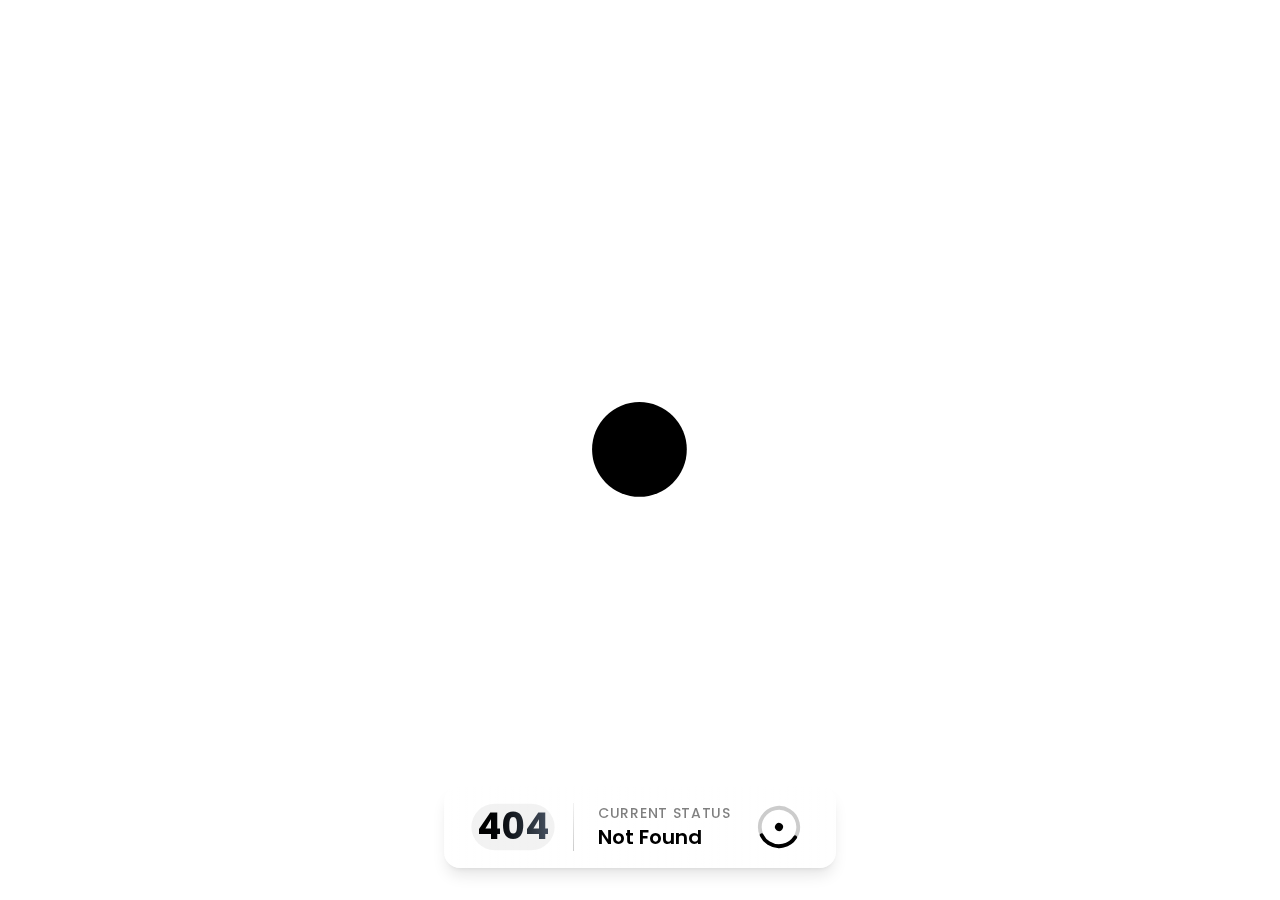
<file: index.html>
<!DOCTYPE html><html lang="en"><head><meta charSet="utf-8"/><meta name="viewport" content="width=device-width, initial-scale=1"/><link rel="stylesheet" href="/_next/static/css/5d03f8027cac211f.css" data-precedence="next"/><link rel="preload" as="script" fetchPriority="low" href="/_next/static/chunks/webpack-d62150972ed9d2b7.js"/><script src="/_next/static/chunks/4bd1b696-92f787ce67d7893e.js" async=""></script><script src="/_next/static/chunks/684-e3821c696b51de17.js" async=""></script><script src="/_next/static/chunks/main-app-8bcd45e069e2c13f.js" async=""></script><script src="/_next/static/chunks/932-936a21668338399e.js" async=""></script><script src="/_next/static/chunks/app/page-0f562545dd40295a.js" async=""></script><title>Portfolio</title><meta name="description" content="My portfolio website"/><link rel="icon" href="/favicon.ico" type="image/x-icon" sizes="16x16"/><script src="/_next/static/chunks/polyfills-42372ed130431b0a.js" noModule=""></script></head><body class="__className_2dbf9b"><div class="flex flex-col items-center justify-center h-screen bg-white overflow-hidden relative"><div class="bg-black rounded-full relative" style="width:20px;height:20px"></div><div class="absolute bottom-8 flex items-center space-x-6 bg-gradient-to-r from-white/30 to-white/10 backdrop-blur-md px-8 py-4 rounded-2xl shadow-lg border border-white/20" style="opacity:0;transform:translateY(20px)"><div class="relative" style="opacity:0;transform:scale(0.8)"><div class="text-4xl font-bold bg-clip-text text-transparent bg-gradient-to-r from-black to-gray-600">404</div><div class="absolute inset-0 rounded-full bg-black/5"></div></div><div class="h-12 w-px bg-gradient-to-b from-black/5 to-black/20"></div><div class="flex flex-col" style="opacity:0;transform:translateX(-10px)"><div class="text-sm uppercase tracking-wider text-black/50 font-medium">Current Status</div><div class="text-xl font-semibold text-black" style="opacity:0;transform:translateY(5px)">Not Found</div></div><div class="relative"><div class="w-12 h-12 flex items-center justify-center"><svg class="w-full h-full" viewBox="0 0 50 50"><circle cx="25" cy="25" r="20" fill="none" stroke="rgba(0,0,0,0.2)" stroke-width="4"></circle><circle cx="25" cy="25" r="20" fill="none" stroke="black" stroke-width="4" stroke-linecap="round" pathLength="1" stroke-dashoffset="0px" stroke-dasharray="0px 1px" style="transform-origin:center"></circle></svg><div class="absolute inset-0 flex items-center justify-center" style="opacity:0;transform:scale(0.8)"><div class="w-2 h-2 bg-black rounded-full"></div></div></div></div></div></div><script src="/_next/static/chunks/webpack-d62150972ed9d2b7.js" async=""></script><script>(self.__next_f=self.__next_f||[]).push([0])</script><script>self.__next_f.push([1,"1:\"$Sreact.fragment\"\n2:I[7555,[],\"\"]\n3:I[1295,[],\"\"]\n4:I[894,[],\"ClientPageRoot\"]\n5:I[127,[\"932\",\"static/chunks/932-936a21668338399e.js\",\"974\",\"static/chunks/app/page-0f562545dd40295a.js\"],\"default\"]\n8:I[9665,[],\"OutletBoundary\"]\nb:I[9665,[],\"ViewportBoundary\"]\nd:I[9665,[],\"MetadataBoundary\"]\nf:I[6614,[],\"\"]\n:HL[\"/_next/static/css/5d03f8027cac211f.css\",\"style\"]\n"])</script><script>self.__next_f.push([1,"0:{\"P\":null,\"b\":\"TIhfbdicYlZZIlc2sdAP1\",\"p\":\"\",\"c\":[\"\",\"\"],\"i\":false,\"f\":[[[\"\",{\"children\":[\"__PAGE__\",{}]},\"$undefined\",\"$undefined\",true],[\"\",[\"$\",\"$1\",\"c\",{\"children\":[[[\"$\",\"link\",\"0\",{\"rel\":\"stylesheet\",\"href\":\"/_next/static/css/5d03f8027cac211f.css\",\"precedence\":\"next\",\"crossOrigin\":\"$undefined\",\"nonce\":\"$undefined\"}]],[\"$\",\"html\",null,{\"lang\":\"en\",\"children\":[\"$\",\"body\",null,{\"className\":\"__className_2dbf9b\",\"children\":[\"$\",\"$L2\",null,{\"parallelRouterKey\":\"children\",\"error\":\"$undefined\",\"errorStyles\":\"$undefined\",\"errorScripts\":\"$undefined\",\"template\":[\"$\",\"$L3\",null,{}],\"templateStyles\":\"$undefined\",\"templateScripts\":\"$undefined\",\"notFound\":[[[\"$\",\"title\",null,{\"children\":\"404: This page could not be found.\"}],[\"$\",\"div\",null,{\"style\":{\"fontFamily\":\"system-ui,\\\"Segoe UI\\\",Roboto,Helvetica,Arial,sans-serif,\\\"Apple Color Emoji\\\",\\\"Segoe UI Emoji\\\"\",\"height\":\"100vh\",\"textAlign\":\"center\",\"display\":\"flex\",\"flexDirection\":\"column\",\"alignItems\":\"center\",\"justifyContent\":\"center\"},\"children\":[\"$\",\"div\",null,{\"children\":[[\"$\",\"style\",null,{\"dangerouslySetInnerHTML\":{\"__html\":\"body{color:#000;background:#fff;margin:0}.next-error-h1{border-right:1px solid rgba(0,0,0,.3)}@media (prefers-color-scheme:dark){body{color:#fff;background:#000}.next-error-h1{border-right:1px solid rgba(255,255,255,.3)}}\"}}],[\"$\",\"h1\",null,{\"className\":\"next-error-h1\",\"style\":{\"display\":\"inline-block\",\"margin\":\"0 20px 0 0\",\"padding\":\"0 23px 0 0\",\"fontSize\":24,\"fontWeight\":500,\"verticalAlign\":\"top\",\"lineHeight\":\"49px\"},\"children\":404}],[\"$\",\"div\",null,{\"style\":{\"display\":\"inline-block\"},\"children\":[\"$\",\"h2\",null,{\"style\":{\"fontSize\":14,\"fontWeight\":400,\"lineHeight\":\"49px\",\"margin\":0},\"children\":\"This page could not be found.\"}]}]]}]}]],[]],\"forbidden\":\"$undefined\",\"unauthorized\":\"$undefined\"}]}]}]]}],{\"children\":[\"__PAGE__\",[\"$\",\"$1\",\"c\",{\"children\":[[\"$\",\"$L4\",null,{\"Component\":\"$5\",\"searchParams\":{},\"params\":{},\"promises\":[\"$@6\",\"$@7\"]}],\"$undefined\",null,[\"$\",\"$L8\",null,{\"children\":[\"$L9\",\"$La\",null]}]]}],{},null,false]},null,false],[\"$\",\"$1\",\"h\",{\"children\":[null,[\"$\",\"$1\",\"FefsWDP7RCqN7BJbTgEcd\",{\"children\":[[\"$\",\"$Lb\",null,{\"children\":\"$Lc\"}],null]}],[\"$\",\"$Ld\",null,{\"children\":\"$Le\"}]]}],false]],\"m\":\"$undefined\",\"G\":[\"$f\",\"$undefined\"],\"s\":false,\"S\":true}\n"])</script><script>self.__next_f.push([1,"6:{}\n7:{}\n"])</script><script>self.__next_f.push([1,"c:[[\"$\",\"meta\",\"0\",{\"charSet\":\"utf-8\"}],[\"$\",\"meta\",\"1\",{\"name\":\"viewport\",\"content\":\"width=device-width, initial-scale=1\"}]]\n9:null\n"])</script><script>self.__next_f.push([1,"a:null\ne:[[\"$\",\"title\",\"0\",{\"children\":\"Portfolio\"}],[\"$\",\"meta\",\"1\",{\"name\":\"description\",\"content\":\"My portfolio website\"}],[\"$\",\"link\",\"2\",{\"rel\":\"icon\",\"href\":\"/favicon.ico\",\"type\":\"image/x-icon\",\"sizes\":\"16x16\"}]]\n"])</script></body></html>
</file>
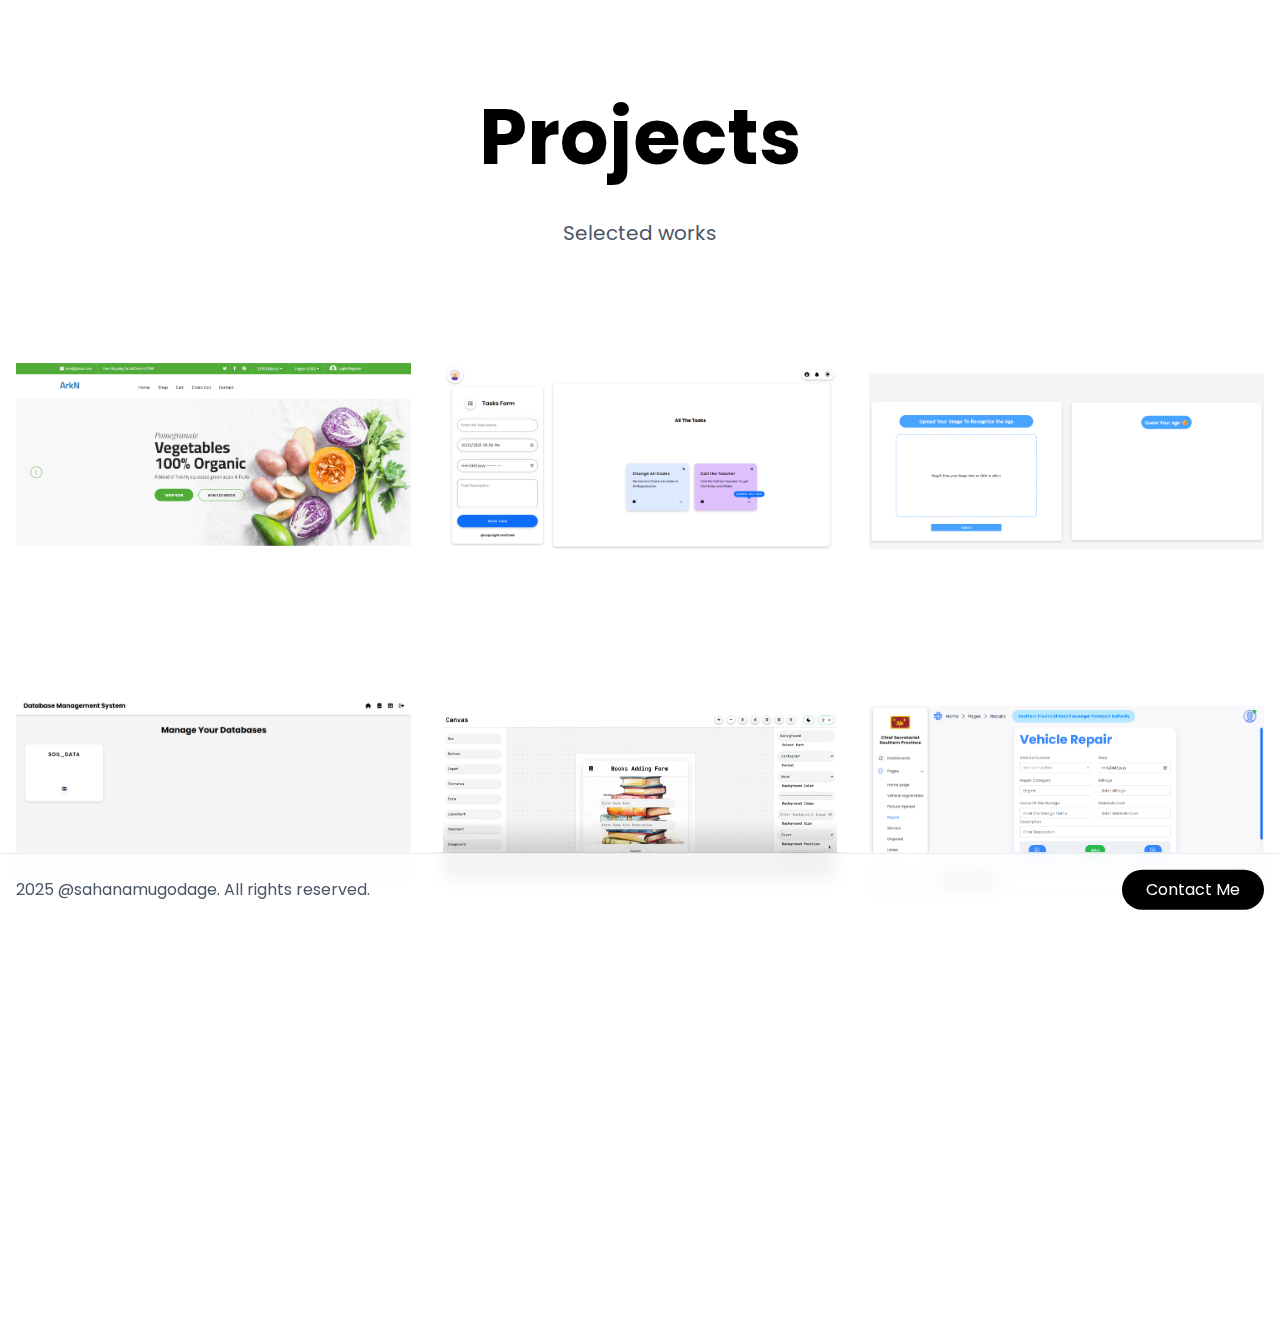
<file: projects.html>
<!DOCTYPE html><html lang="en"><head><meta charSet="utf-8"/><meta name="viewport" content="width=device-width, initial-scale=1"/><link rel="stylesheet" href="/_next/static/css/5d03f8027cac211f.css" data-precedence="next"/><link rel="preload" as="script" fetchPriority="low" href="/_next/static/chunks/webpack-d62150972ed9d2b7.js"/><script src="/_next/static/chunks/4bd1b696-92f787ce67d7893e.js" async=""></script><script src="/_next/static/chunks/684-e3821c696b51de17.js" async=""></script><script src="/_next/static/chunks/main-app-8bcd45e069e2c13f.js" async=""></script><script src="/_next/static/chunks/932-936a21668338399e.js" async=""></script><script src="/_next/static/chunks/766-dffdce1631f1efec.js" async=""></script><script src="/_next/static/chunks/app/projects/page-22d989492a30acae.js" async=""></script><title>Portfolio</title><meta name="description" content="My portfolio website"/><link rel="icon" href="/favicon.ico" type="image/x-icon" sizes="16x16"/><script src="/_next/static/chunks/polyfills-42372ed130431b0a.js" noModule=""></script></head><body class="__className_2dbf9b"><main class="min-h-screen bg-white py-20"><div class="max-w-7xl mx-auto px-4" style="opacity:0"><div class="text-center mb-16"><h1 class="text-[6vw] font-bold text-black mb-6">Projects</h1><p class="text-xl text-gray-600">Selected works</p></div><div class="grid grid-cols-1 md:grid-cols-2 lg:grid-cols-3 gap-4 md:gap-8" style="opacity:0;transform:translateY(20px)"><div class="relative aspect-[4/3] cursor-pointer rounded-xl overflow-hidden  transition-opacity duration-500" style="opacity:0;transform:translateY(50px)"><div class="absolute inset-0 bg-gradient-to-br from-blue-500/20 to-purple-500/20 z-10 opacity-0 transition-opacity duration-300 group-hover:opacity-100"></div><div class="relative h-full w-full overflow-hidden"><img alt="E-commerce Platform For FoodCity" loading="lazy" decoding="async" data-nimg="fill" class="object-contain max-w-full max-h-full" style="position:absolute;height:100%;width:100%;left:0;top:0;right:0;bottom:0;color:transparent" src="/_next/static/media/foodcity.a8042730.png"/><div class="absolute inset-0 flex flex-col justify-end p-8 bg-gradient-to-t from-black/60 to-transparent"><h2 class="text-2xl font-bold text-white mb-2" style="opacity:0;transform:translateY(10px)">E-commerce Platform For FoodCity</h2><p class="text-white/80" style="opacity:0;transform:translateY(10px)">Full Stack Development</p></div></div></div><div class="relative aspect-[4/3] cursor-pointer rounded-xl overflow-hidden  transition-opacity duration-500" style="opacity:0;transform:translateY(50px)"><div class="absolute inset-0 bg-gradient-to-br from-green-500/20 to-teal-500/20 z-10 opacity-0 transition-opacity duration-300 group-hover:opacity-100"></div><div class="relative h-full w-full overflow-hidden"><img alt="Task Management" loading="lazy" decoding="async" data-nimg="fill" class="object-contain max-w-full max-h-full" style="position:absolute;height:100%;width:100%;left:0;top:0;right:0;bottom:0;color:transparent" src="/_next/static/media/TaskApp.2eff8d55.png"/><div class="absolute inset-0 flex flex-col justify-end p-8 bg-gradient-to-t from-black/60 to-transparent"><h2 class="text-2xl font-bold text-white mb-2" style="opacity:0;transform:translateY(10px)">Task Management</h2><p class="text-white/80" style="opacity:0;transform:translateY(10px)">Web Application</p></div></div></div><div class="relative aspect-[4/3] cursor-pointer rounded-xl overflow-hidden  transition-opacity duration-500" style="opacity:0;transform:translateY(50px)"><div class="absolute inset-0 bg-gradient-to-br from-purple-500/20 to-pink-500/20 z-10 opacity-0 transition-opacity duration-300 group-hover:opacity-100"></div><div class="relative h-full w-full overflow-hidden"><img alt="AI Image Generator" loading="lazy" decoding="async" data-nimg="fill" class="object-contain max-w-full max-h-full" style="position:absolute;height:100%;width:100%;left:0;top:0;right:0;bottom:0;color:transparent" src="/_next/static/media/Age.cbb903be.png"/><div class="absolute inset-0 flex flex-col justify-end p-8 bg-gradient-to-t from-black/60 to-transparent"><h2 class="text-2xl font-bold text-white mb-2" style="opacity:0;transform:translateY(10px)">AI Image Generator</h2><p class="text-white/80" style="opacity:0;transform:translateY(10px)">Machine Learning</p></div></div></div><div class="relative aspect-[4/3] cursor-pointer rounded-xl overflow-hidden  transition-opacity duration-500" style="opacity:0;transform:translateY(50px)"><div class="absolute inset-0 bg-gradient-to-br from-orange-500/20 to-red-500/20 z-10 opacity-0 transition-opacity duration-300 group-hover:opacity-100"></div><div class="relative h-full w-full overflow-hidden"><img alt="Collection Creator" loading="lazy" decoding="async" data-nimg="fill" class="object-contain max-w-full max-h-full" style="position:absolute;height:100%;width:100%;left:0;top:0;right:0;bottom:0;color:transparent" src="/_next/static/media/collection.8bba73a3.png"/><div class="absolute inset-0 flex flex-col justify-end p-8 bg-gradient-to-t from-black/60 to-transparent"><h2 class="text-2xl font-bold text-white mb-2" style="opacity:0;transform:translateY(10px)">Collection Creator</h2><p class="text-white/80" style="opacity:0;transform:translateY(10px)">Full Stack Development</p></div></div></div><div class="relative aspect-[4/3] cursor-pointer rounded-xl overflow-hidden  transition-opacity duration-500" style="opacity:0;transform:translateY(50px)"><div class="absolute inset-0 bg-gradient-to-br from-yellow-500/20 to-amber-500/20 z-10 opacity-0 transition-opacity duration-300 group-hover:opacity-100"></div><div class="relative h-full w-full overflow-hidden"><img alt="Web Component Builder" loading="lazy" decoding="async" data-nimg="fill" class="object-contain max-w-full max-h-full" style="position:absolute;height:100%;width:100%;left:0;top:0;right:0;bottom:0;color:transparent" src="/_next/static/media/canvas.bcbdb727.png"/><div class="absolute inset-0 flex flex-col justify-end p-8 bg-gradient-to-t from-black/60 to-transparent"><h2 class="text-2xl font-bold text-white mb-2" style="opacity:0;transform:translateY(10px)">Web Component Builder</h2><p class="text-white/80" style="opacity:0;transform:translateY(10px)">Full Stack Development</p></div></div></div><div class="relative aspect-[4/3] cursor-pointer rounded-xl overflow-hidden  transition-opacity duration-500" style="opacity:0;transform:translateY(50px)"><div class="absolute inset-0 bg-gradient-to-br from-sky-500/20 to-blue-500/20 z-10 opacity-0 transition-opacity duration-300 group-hover:opacity-100"></div><div class="relative h-full w-full overflow-hidden"><img alt="vehicle management system" loading="lazy" decoding="async" data-nimg="fill" class="object-contain max-w-full max-h-full" style="position:absolute;height:100%;width:100%;left:0;top:0;right:0;bottom:0;color:transparent" src="/_next/static/media/spc.0413d31d.png"/><div class="absolute inset-0 flex flex-col justify-end p-8 bg-gradient-to-t from-black/60 to-transparent"><h2 class="text-2xl font-bold text-white mb-2" style="opacity:0;transform:translateY(10px)">vehicle management system</h2><p class="text-white/80" style="opacity:0;transform:translateY(10px)">Backend Development</p></div></div></div><div class="relative aspect-[4/3] cursor-pointer rounded-xl overflow-hidden  transition-opacity duration-500" style="opacity:0;transform:translateY(50px)"><div class="absolute inset-0 bg-gradient-to-br from-red-500/20 to-pink-500/20 z-10 opacity-0 transition-opacity duration-300 group-hover:opacity-100"></div><div class="relative h-full w-full overflow-hidden"><img alt="E-commerce Platform For Mobile Phone Shop" loading="lazy" decoding="async" data-nimg="fill" class="object-contain max-w-full max-h-full" style="position:absolute;height:100%;width:100%;left:0;top:0;right:0;bottom:0;color:transparent" src="/_next/static/media/technova.67e11367.png"/><div class="absolute inset-0 flex flex-col justify-end p-8 bg-gradient-to-t from-black/60 to-transparent"><h2 class="text-2xl font-bold text-white mb-2" style="opacity:0;transform:translateY(10px)">E-commerce Platform For Mobile Phone Shop</h2><p class="text-white/80" style="opacity:0;transform:translateY(10px)">Full Stack Development</p></div></div></div></div></div><footer class="fixed bottom-0 left-0 right-0 bg-white/80 backdrop-blur-sm border-t border-gray-200 py-4 z-40" style="transform:translateY(100px)"><div class="max-w-7xl mx-auto px-4 flex justify-between items-center"><p class="text-gray-600"> <!-- -->2025 @sahanamugodage. All rights reserved.</p><button class="px-6 py-2 bg-black text-white rounded-full hover:bg-gray-800 transition-colors">Contact Me</button></div></footer></main><script src="/_next/static/chunks/webpack-d62150972ed9d2b7.js" async=""></script><script>(self.__next_f=self.__next_f||[]).push([0])</script><script>self.__next_f.push([1,"1:\"$Sreact.fragment\"\n2:I[7555,[],\"\"]\n3:I[1295,[],\"\"]\n4:I[894,[],\"ClientPageRoot\"]\n5:I[9676,[\"932\",\"static/chunks/932-936a21668338399e.js\",\"766\",\"static/chunks/766-dffdce1631f1efec.js\",\"893\",\"static/chunks/app/projects/page-22d989492a30acae.js\"],\"default\"]\n8:I[9665,[],\"OutletBoundary\"]\nb:I[9665,[],\"ViewportBoundary\"]\nd:I[9665,[],\"MetadataBoundary\"]\nf:I[6614,[],\"\"]\n:HL[\"/_next/static/css/5d03f8027cac211f.css\",\"style\"]\n"])</script><script>self.__next_f.push([1,"0:{\"P\":null,\"b\":\"TIhfbdicYlZZIlc2sdAP1\",\"p\":\"\",\"c\":[\"\",\"projects\"],\"i\":false,\"f\":[[[\"\",{\"children\":[\"projects\",{\"children\":[\"__PAGE__\",{}]}]},\"$undefined\",\"$undefined\",true],[\"\",[\"$\",\"$1\",\"c\",{\"children\":[[[\"$\",\"link\",\"0\",{\"rel\":\"stylesheet\",\"href\":\"/_next/static/css/5d03f8027cac211f.css\",\"precedence\":\"next\",\"crossOrigin\":\"$undefined\",\"nonce\":\"$undefined\"}]],[\"$\",\"html\",null,{\"lang\":\"en\",\"children\":[\"$\",\"body\",null,{\"className\":\"__className_2dbf9b\",\"children\":[\"$\",\"$L2\",null,{\"parallelRouterKey\":\"children\",\"error\":\"$undefined\",\"errorStyles\":\"$undefined\",\"errorScripts\":\"$undefined\",\"template\":[\"$\",\"$L3\",null,{}],\"templateStyles\":\"$undefined\",\"templateScripts\":\"$undefined\",\"notFound\":[[[\"$\",\"title\",null,{\"children\":\"404: This page could not be found.\"}],[\"$\",\"div\",null,{\"style\":{\"fontFamily\":\"system-ui,\\\"Segoe UI\\\",Roboto,Helvetica,Arial,sans-serif,\\\"Apple Color Emoji\\\",\\\"Segoe UI Emoji\\\"\",\"height\":\"100vh\",\"textAlign\":\"center\",\"display\":\"flex\",\"flexDirection\":\"column\",\"alignItems\":\"center\",\"justifyContent\":\"center\"},\"children\":[\"$\",\"div\",null,{\"children\":[[\"$\",\"style\",null,{\"dangerouslySetInnerHTML\":{\"__html\":\"body{color:#000;background:#fff;margin:0}.next-error-h1{border-right:1px solid rgba(0,0,0,.3)}@media (prefers-color-scheme:dark){body{color:#fff;background:#000}.next-error-h1{border-right:1px solid rgba(255,255,255,.3)}}\"}}],[\"$\",\"h1\",null,{\"className\":\"next-error-h1\",\"style\":{\"display\":\"inline-block\",\"margin\":\"0 20px 0 0\",\"padding\":\"0 23px 0 0\",\"fontSize\":24,\"fontWeight\":500,\"verticalAlign\":\"top\",\"lineHeight\":\"49px\"},\"children\":404}],[\"$\",\"div\",null,{\"style\":{\"display\":\"inline-block\"},\"children\":[\"$\",\"h2\",null,{\"style\":{\"fontSize\":14,\"fontWeight\":400,\"lineHeight\":\"49px\",\"margin\":0},\"children\":\"This page could not be found.\"}]}]]}]}]],[]],\"forbidden\":\"$undefined\",\"unauthorized\":\"$undefined\"}]}]}]]}],{\"children\":[\"projects\",[\"$\",\"$1\",\"c\",{\"children\":[null,[\"$\",\"$L2\",null,{\"parallelRouterKey\":\"children\",\"error\":\"$undefined\",\"errorStyles\":\"$undefined\",\"errorScripts\":\"$undefined\",\"template\":[\"$\",\"$L3\",null,{}],\"templateStyles\":\"$undefined\",\"templateScripts\":\"$undefined\",\"notFound\":\"$undefined\",\"forbidden\":\"$undefined\",\"unauthorized\":\"$undefined\"}]]}],{\"children\":[\"__PAGE__\",[\"$\",\"$1\",\"c\",{\"children\":[[\"$\",\"$L4\",null,{\"Component\":\"$5\",\"searchParams\":{},\"params\":{},\"promises\":[\"$@6\",\"$@7\"]}],\"$undefined\",null,[\"$\",\"$L8\",null,{\"children\":[\"$L9\",\"$La\",null]}]]}],{},null,false]},null,false]},null,false],[\"$\",\"$1\",\"h\",{\"children\":[null,[\"$\",\"$1\",\"CJpL_eT8OpbCIqh3wNpDI\",{\"children\":[[\"$\",\"$Lb\",null,{\"children\":\"$Lc\"}],null]}],[\"$\",\"$Ld\",null,{\"children\":\"$Le\"}]]}],false]],\"m\":\"$undefined\",\"G\":[\"$f\",\"$undefined\"],\"s\":false,\"S\":true}\n"])</script><script>self.__next_f.push([1,"6:{}\n7:{}\n"])</script><script>self.__next_f.push([1,"c:[[\"$\",\"meta\",\"0\",{\"charSet\":\"utf-8\"}],[\"$\",\"meta\",\"1\",{\"name\":\"viewport\",\"content\":\"width=device-width, initial-scale=1\"}]]\n9:null\n"])</script><script>self.__next_f.push([1,"a:null\ne:[[\"$\",\"title\",\"0\",{\"children\":\"Portfolio\"}],[\"$\",\"meta\",\"1\",{\"name\":\"description\",\"content\":\"My portfolio website\"}],[\"$\",\"link\",\"2\",{\"rel\":\"icon\",\"href\":\"/favicon.ico\",\"type\":\"image/x-icon\",\"sizes\":\"16x16\"}]]\n"])</script></body></html>
</file>
<file: _next/static/css/5d03f8027cac211f.css>
@font-face{font-family:Poppins;font-style:normal;font-weight:100;font-display:swap;src:url(/_next/static/media/f54d3b402c212b9e-s.woff2) format("woff2");unicode-range:u+0100-02ba,u+02bd-02c5,u+02c7-02cc,u+02ce-02d7,u+02dd-02ff,u+0304,u+0308,u+0329,u+1d00-1dbf,u+1e00-1e9f,u+1ef2-1eff,u+2020,u+20a0-20ab,u+20ad-20c0,u+2113,u+2c60-2c7f,u+a720-a7ff}@font-face{font-family:Poppins;font-style:normal;font-weight:100;font-display:swap;src:url(/_next/static/media/7108afb8b1381ad1-s.p.woff2) format("woff2");unicode-range:u+00??,u+0131,u+0152-0153,u+02bb-02bc,u+02c6,u+02da,u+02dc,u+0304,u+0308,u+0329,u+2000-206f,u+20ac,u+2122,u+2191,u+2193,u+2212,u+2215,u+feff,u+fffd}@font-face{font-family:Poppins;font-style:normal;font-weight:200;font-display:swap;src:url(/_next/static/media/7ede3623c9ddac57-s.woff2) format("woff2");unicode-range:u+0100-02ba,u+02bd-02c5,u+02c7-02cc,u+02ce-02d7,u+02dd-02ff,u+0304,u+0308,u+0329,u+1d00-1dbf,u+1e00-1e9f,u+1ef2-1eff,u+2020,u+20a0-20ab,u+20ad-20c0,u+2113,u+2c60-2c7f,u+a720-a7ff}@font-face{font-family:Poppins;font-style:normal;font-weight:200;font-display:swap;src:url(/_next/static/media/9e82d62334b205f4-s.p.woff2) format("woff2");unicode-range:u+00??,u+0131,u+0152-0153,u+02bb-02bc,u+02c6,u+02da,u+02dc,u+0304,u+0308,u+0329,u+2000-206f,u+20ac,u+2122,u+2191,u+2193,u+2212,u+2215,u+feff,u+fffd}@font-face{font-family:Poppins;font-style:normal;font-weight:300;font-display:swap;src:url(/_next/static/media/6c9a125e97d835e1-s.woff2) format("woff2");unicode-range:u+0100-02ba,u+02bd-02c5,u+02c7-02cc,u+02ce-02d7,u+02dd-02ff,u+0304,u+0308,u+0329,u+1d00-1dbf,u+1e00-1e9f,u+1ef2-1eff,u+2020,u+20a0-20ab,u+20ad-20c0,u+2113,u+2c60-2c7f,u+a720-a7ff}@font-face{font-family:Poppins;font-style:normal;font-weight:300;font-display:swap;src:url(/_next/static/media/4c285fdca692ea22-s.p.woff2) format("woff2");unicode-range:u+00??,u+0131,u+0152-0153,u+02bb-02bc,u+02c6,u+02da,u+02dc,u+0304,u+0308,u+0329,u+2000-206f,u+20ac,u+2122,u+2191,u+2193,u+2212,u+2215,u+feff,u+fffd}@font-face{font-family:Poppins;font-style:normal;font-weight:400;font-display:swap;src:url(/_next/static/media/fe0777f1195381cb-s.woff2) format("woff2");unicode-range:u+0100-02ba,u+02bd-02c5,u+02c7-02cc,u+02ce-02d7,u+02dd-02ff,u+0304,u+0308,u+0329,u+1d00-1dbf,u+1e00-1e9f,u+1ef2-1eff,u+2020,u+20a0-20ab,u+20ad-20c0,u+2113,u+2c60-2c7f,u+a720-a7ff}@font-face{font-family:Poppins;font-style:normal;font-weight:400;font-display:swap;src:url(/_next/static/media/eafabf029ad39a43-s.p.woff2) format("woff2");unicode-range:u+00??,u+0131,u+0152-0153,u+02bb-02bc,u+02c6,u+02da,u+02dc,u+0304,u+0308,u+0329,u+2000-206f,u+20ac,u+2122,u+2191,u+2193,u+2212,u+2215,u+feff,u+fffd}@font-face{font-family:Poppins;font-style:normal;font-weight:500;font-display:swap;src:url(/_next/static/media/f10b8e9d91f3edcb-s.woff2) format("woff2");unicode-range:u+0100-02ba,u+02bd-02c5,u+02c7-02cc,u+02ce-02d7,u+02dd-02ff,u+0304,u+0308,u+0329,u+1d00-1dbf,u+1e00-1e9f,u+1ef2-1eff,u+2020,u+20a0-20ab,u+20ad-20c0,u+2113,u+2c60-2c7f,u+a720-a7ff}@font-face{font-family:Poppins;font-style:normal;font-weight:500;font-display:swap;src:url(/_next/static/media/8888a3826f4a3af4-s.p.woff2) format("woff2");unicode-range:u+00??,u+0131,u+0152-0153,u+02bb-02bc,u+02c6,u+02da,u+02dc,u+0304,u+0308,u+0329,u+2000-206f,u+20ac,u+2122,u+2191,u+2193,u+2212,u+2215,u+feff,u+fffd}@font-face{font-family:Poppins;font-style:normal;font-weight:600;font-display:swap;src:url(/_next/static/media/c3bc380753a8436c-s.woff2) format("woff2");unicode-range:u+0100-02ba,u+02bd-02c5,u+02c7-02cc,u+02ce-02d7,u+02dd-02ff,u+0304,u+0308,u+0329,u+1d00-1dbf,u+1e00-1e9f,u+1ef2-1eff,u+2020,u+20a0-20ab,u+20ad-20c0,u+2113,u+2c60-2c7f,u+a720-a7ff}@font-face{font-family:Poppins;font-style:normal;font-weight:600;font-display:swap;src:url(/_next/static/media/0484562807a97172-s.p.woff2) format("woff2");unicode-range:u+00??,u+0131,u+0152-0153,u+02bb-02bc,u+02c6,u+02da,u+02dc,u+0304,u+0308,u+0329,u+2000-206f,u+20ac,u+2122,u+2191,u+2193,u+2212,u+2215,u+feff,u+fffd}@font-face{font-family:Poppins;font-style:normal;font-weight:700;font-display:swap;src:url(/_next/static/media/a1386beebedccca4-s.woff2) format("woff2");unicode-range:u+0100-02ba,u+02bd-02c5,u+02c7-02cc,u+02ce-02d7,u+02dd-02ff,u+0304,u+0308,u+0329,u+1d00-1dbf,u+1e00-1e9f,u+1ef2-1eff,u+2020,u+20a0-20ab,u+20ad-20c0,u+2113,u+2c60-2c7f,u+a720-a7ff}@font-face{font-family:Poppins;font-style:normal;font-weight:700;font-display:swap;src:url(/_next/static/media/b957ea75a84b6ea7-s.p.woff2) format("woff2");unicode-range:u+00??,u+0131,u+0152-0153,u+02bb-02bc,u+02c6,u+02da,u+02dc,u+0304,u+0308,u+0329,u+2000-206f,u+20ac,u+2122,u+2191,u+2193,u+2212,u+2215,u+feff,u+fffd}@font-face{font-family:Poppins;font-style:normal;font-weight:800;font-display:swap;src:url(/_next/static/media/5fb25f343c7550ca-s.woff2) format("woff2");unicode-range:u+0100-02ba,u+02bd-02c5,u+02c7-02cc,u+02ce-02d7,u+02dd-02ff,u+0304,u+0308,u+0329,u+1d00-1dbf,u+1e00-1e9f,u+1ef2-1eff,u+2020,u+20a0-20ab,u+20ad-20c0,u+2113,u+2c60-2c7f,u+a720-a7ff}@font-face{font-family:Poppins;font-style:normal;font-weight:800;font-display:swap;src:url(/_next/static/media/7db6c35d839a711c-s.p.woff2) format("woff2");unicode-range:u+00??,u+0131,u+0152-0153,u+02bb-02bc,u+02c6,u+02da,u+02dc,u+0304,u+0308,u+0329,u+2000-206f,u+20ac,u+2122,u+2191,u+2193,u+2212,u+2215,u+feff,u+fffd}@font-face{font-family:Poppins;font-style:normal;font-weight:900;font-display:swap;src:url(/_next/static/media/b8442747db2a9bad-s.woff2) format("woff2");unicode-range:u+0100-02ba,u+02bd-02c5,u+02c7-02cc,u+02ce-02d7,u+02dd-02ff,u+0304,u+0308,u+0329,u+1d00-1dbf,u+1e00-1e9f,u+1ef2-1eff,u+2020,u+20a0-20ab,u+20ad-20c0,u+2113,u+2c60-2c7f,u+a720-a7ff}@font-face{font-family:Poppins;font-style:normal;font-weight:900;font-display:swap;src:url(/_next/static/media/6245472ced48d3be-s.p.woff2) format("woff2");unicode-range:u+00??,u+0131,u+0152-0153,u+02bb-02bc,u+02c6,u+02da,u+02dc,u+0304,u+0308,u+0329,u+2000-206f,u+20ac,u+2122,u+2191,u+2193,u+2212,u+2215,u+feff,u+fffd}@font-face{font-family:Poppins Fallback;src:local("Arial");ascent-override:93.62%;descent-override:31.21%;line-gap-override:8.92%;size-adjust:112.16%}.__className_2dbf9b{font-family:Poppins,Poppins Fallback;font-style:normal}

/*! tailwindcss v4.0.14 | MIT License | https://tailwindcss.com */.pointer-events-none{pointer-events:none}.absolute{position:absolute}.fixed{position:fixed}.relative{position:relative}.inset-0{inset:calc(var(--spacing)*0)}.top-4{top:calc(var(--spacing)*4)}.top-20{top:calc(var(--spacing)*20)}.top-40{top:calc(var(--spacing)*40)}.-right-6{right:calc(var(--spacing)*-6)}.right-0{right:calc(var(--spacing)*0)}.right-4{right:calc(var(--spacing)*4)}.right-10{right:calc(var(--spacing)*10)}.-bottom-6{bottom:calc(var(--spacing)*-6)}.-bottom-8{bottom:calc(var(--spacing)*-8)}.bottom-0{bottom:calc(var(--spacing)*0)}.bottom-6{bottom:calc(var(--spacing)*6)}.bottom-8{bottom:calc(var(--spacing)*8)}.left-0{left:calc(var(--spacing)*0)}.left-1\/2{left:50%}.left-4{left:calc(var(--spacing)*4)}.left-10{left:calc(var(--spacing)*10)}.left-20{left:calc(var(--spacing)*20)}.z-0{z-index:0}.z-10{z-index:10}.z-20{z-index:20}.z-40{z-index:40}.z-50{z-index:50}.mx-auto{margin-inline:auto}.mt-8{margin-top:calc(var(--spacing)*8)}.mt-20{margin-top:calc(var(--spacing)*20)}.mb-1{margin-bottom:calc(var(--spacing)*1)}.mb-2{margin-bottom:calc(var(--spacing)*2)}.mb-3{margin-bottom:calc(var(--spacing)*3)}.mb-4{margin-bottom:calc(var(--spacing)*4)}.mb-6{margin-bottom:calc(var(--spacing)*6)}.mb-8{margin-bottom:calc(var(--spacing)*8)}.mb-12{margin-bottom:calc(var(--spacing)*12)}.mb-16{margin-bottom:calc(var(--spacing)*16)}.block{display:block}.flex{display:flex}.grid{display:grid}.inline-flex{display:inline-flex}.aspect-\[4\/3\]{aspect-ratio:4/3}.aspect-square{aspect-ratio:1}.h-1{height:calc(var(--spacing)*1)}.h-2{height:calc(var(--spacing)*2)}.h-4{height:calc(var(--spacing)*4)}.h-5{height:calc(var(--spacing)*5)}.h-6{height:calc(var(--spacing)*6)}.h-12{height:calc(var(--spacing)*12)}.h-24{height:calc(var(--spacing)*24)}.h-32{height:calc(var(--spacing)*32)}.h-64{height:calc(var(--spacing)*64)}.h-\[80vh\]{height:80vh}.h-full{height:100%}.h-screen{height:100vh}.max-h-full{max-height:100%}.min-h-screen{min-height:100vh}.w-2{width:calc(var(--spacing)*2)}.w-4{width:calc(var(--spacing)*4)}.w-5{width:calc(var(--spacing)*5)}.w-6{width:calc(var(--spacing)*6)}.w-12{width:calc(var(--spacing)*12)}.w-20{width:calc(var(--spacing)*20)}.w-24{width:calc(var(--spacing)*24)}.w-64{width:calc(var(--spacing)*64)}.w-full{width:100%}.w-px{width:1px}.max-w-2xl{max-width:var(--container-2xl)}.max-w-4xl{max-width:var(--container-4xl)}.max-w-6xl{max-width:var(--container-6xl)}.max-w-7xl{max-width:var(--container-7xl)}.max-w-\[400px\]{max-width:400px}.max-w-full{max-width:100%}.max-w-lg{max-width:var(--container-lg)}.max-w-none{max-width:none}.min-w-\[400px\]{min-width:400px}.flex-shrink-0{flex-shrink:0}.-translate-x-1\/2{--tw-translate-x:calc(calc(1/2*100%)*-1);translate:var(--tw-translate-x)var(--tw-translate-y)}.scale-105{--tw-scale-x:105%;--tw-scale-y:105%;--tw-scale-z:105%;scale:var(--tw-scale-x)var(--tw-scale-y)}.rotate-6{rotate:6deg}.transform{transform:var(--tw-rotate-x)var(--tw-rotate-y)var(--tw-rotate-z)var(--tw-skew-x)var(--tw-skew-y)}.transform-gpu{transform:translateZ(0)var(--tw-rotate-x)var(--tw-rotate-y)var(--tw-rotate-z)var(--tw-skew-x)var(--tw-skew-y)}.animate-pulse{animation:var(--animate-pulse)}.cursor-pointer{cursor:pointer}.resize-none{resize:none}.grid-cols-1{grid-template-columns:repeat(1,minmax(0,1fr))}.grid-cols-2{grid-template-columns:repeat(2,minmax(0,1fr))}.flex-col{flex-direction:column}.flex-wrap{flex-wrap:wrap}.items-center{align-items:center}.justify-between{justify-content:space-between}.justify-center{justify-content:center}.justify-end{justify-content:flex-end}.gap-2{gap:calc(var(--spacing)*2)}.gap-3{gap:calc(var(--spacing)*3)}.gap-4{gap:calc(var(--spacing)*4)}.gap-6{gap:calc(var(--spacing)*6)}.gap-8{gap:calc(var(--spacing)*8)}.gap-12{gap:calc(var(--spacing)*12)}:where(.space-y-2>:not(:last-child)){--tw-space-y-reverse:0;margin-block-start:calc(calc(var(--spacing)*2)*var(--tw-space-y-reverse));margin-block-end:calc(calc(var(--spacing)*2)*calc(1 - var(--tw-space-y-reverse)))}:where(.space-y-4>:not(:last-child)){--tw-space-y-reverse:0;margin-block-start:calc(calc(var(--spacing)*4)*var(--tw-space-y-reverse));margin-block-end:calc(calc(var(--spacing)*4)*calc(1 - var(--tw-space-y-reverse)))}:where(.space-y-12>:not(:last-child)){--tw-space-y-reverse:0;margin-block-start:calc(calc(var(--spacing)*12)*var(--tw-space-y-reverse));margin-block-end:calc(calc(var(--spacing)*12)*calc(1 - var(--tw-space-y-reverse)))}:where(.space-x-4>:not(:last-child)){--tw-space-x-reverse:0;margin-inline-start:calc(calc(var(--spacing)*4)*var(--tw-space-x-reverse));margin-inline-end:calc(calc(var(--spacing)*4)*calc(1 - var(--tw-space-x-reverse)))}:where(.space-x-6>:not(:last-child)){--tw-space-x-reverse:0;margin-inline-start:calc(calc(var(--spacing)*6)*var(--tw-space-x-reverse));margin-inline-end:calc(calc(var(--spacing)*6)*calc(1 - var(--tw-space-x-reverse)))}.overflow-hidden{overflow:hidden}.rounded-2xl{border-radius:var(--radius-2xl)}.rounded-full{border-radius:3.40282e+38px}.rounded-lg{border-radius:var(--radius-lg)}.rounded-xl{border-radius:var(--radius-xl)}.border{border-style:var(--tw-border-style);border-width:1px}.border-0{border-style:var(--tw-border-style);border-width:0}.border-t{border-top-style:var(--tw-border-style);border-top-width:1px}.border-gray-200{border-color:var(--color-gray-200)}.border-gray-300{border-color:var(--color-gray-300)}.border-white\/10{border-color:color-mix(in oklab,var(--color-white)10%,transparent)}.border-white\/20{border-color:color-mix(in oklab,var(--color-white)20%,transparent)}.bg-black{background-color:var(--color-black)}.bg-black\/5{background-color:color-mix(in oklab,var(--color-black)5%,transparent)}.bg-black\/30{background-color:color-mix(in oklab,var(--color-black)30%,transparent)}.bg-black\/80{background-color:color-mix(in oklab,var(--color-black)80%,transparent)}.bg-black\/90{background-color:color-mix(in oklab,var(--color-black)90%,transparent)}.bg-blue-100{background-color:var(--color-blue-100)}.bg-gray-50{background-color:var(--color-gray-50)}.bg-gray-100{background-color:var(--color-gray-100)}.bg-pink-100{background-color:var(--color-pink-100)}.bg-purple-100{background-color:var(--color-purple-100)}.bg-red-500{background-color:var(--color-red-500)}.bg-white{background-color:var(--color-white)}.bg-white\/10{background-color:color-mix(in oklab,var(--color-white)10%,transparent)}.bg-white\/50{background-color:color-mix(in oklab,var(--color-white)50%,transparent)}.bg-white\/80{background-color:color-mix(in oklab,var(--color-white)80%,transparent)}.bg-gradient-to-b{--tw-gradient-position:to bottom in oklab}.bg-gradient-to-b,.bg-gradient-to-br{background-image:linear-gradient(var(--tw-gradient-stops))}.bg-gradient-to-br{--tw-gradient-position:to bottom right in oklab}.bg-gradient-to-r{--tw-gradient-position:to right in oklab}.bg-gradient-to-r,.bg-gradient-to-t{background-image:linear-gradient(var(--tw-gradient-stops))}.bg-gradient-to-t{--tw-gradient-position:to top in oklab}.from-black{--tw-gradient-from:var(--color-black);--tw-gradient-stops:var(--tw-gradient-via-stops,var(--tw-gradient-position),var(--tw-gradient-from)var(--tw-gradient-from-position),var(--tw-gradient-to)var(--tw-gradient-to-position))}.from-black\/5{--tw-gradient-from:color-mix(in oklab,var(--color-black)5%,transparent);--tw-gradient-stops:var(--tw-gradient-via-stops,var(--tw-gradient-position),var(--tw-gradient-from)var(--tw-gradient-from-position),var(--tw-gradient-to)var(--tw-gradient-to-position))}.from-black\/60{--tw-gradient-from:color-mix(in oklab,var(--color-black)60%,transparent);--tw-gradient-stops:var(--tw-gradient-via-stops,var(--tw-gradient-position),var(--tw-gradient-from)var(--tw-gradient-from-position),var(--tw-gradient-to)var(--tw-gradient-to-position))}.from-blue-500{--tw-gradient-from:var(--color-blue-500);--tw-gradient-stops:var(--tw-gradient-via-stops,var(--tw-gradient-position),var(--tw-gradient-from)var(--tw-gradient-from-position),var(--tw-gradient-to)var(--tw-gradient-to-position))}.from-blue-500\/20{--tw-gradient-from:color-mix(in oklab,var(--color-blue-500)20%,transparent);--tw-gradient-stops:var(--tw-gradient-via-stops,var(--tw-gradient-position),var(--tw-gradient-from)var(--tw-gradient-from-position),var(--tw-gradient-to)var(--tw-gradient-to-position))}.from-blue-600{--tw-gradient-from:var(--color-blue-600);--tw-gradient-stops:var(--tw-gradient-via-stops,var(--tw-gradient-position),var(--tw-gradient-from)var(--tw-gradient-from-position),var(--tw-gradient-to)var(--tw-gradient-to-position))}.from-gray-50{--tw-gradient-from:var(--color-gray-50);--tw-gradient-stops:var(--tw-gradient-via-stops,var(--tw-gradient-position),var(--tw-gradient-from)var(--tw-gradient-from-position),var(--tw-gradient-to)var(--tw-gradient-to-position))}.from-green-500\/20{--tw-gradient-from:color-mix(in oklab,var(--color-green-500)20%,transparent);--tw-gradient-stops:var(--tw-gradient-via-stops,var(--tw-gradient-position),var(--tw-gradient-from)var(--tw-gradient-from-position),var(--tw-gradient-to)var(--tw-gradient-to-position))}.from-indigo-500\/20{--tw-gradient-from:color-mix(in oklab,var(--color-indigo-500)20%,transparent);--tw-gradient-stops:var(--tw-gradient-via-stops,var(--tw-gradient-position),var(--tw-gradient-from)var(--tw-gradient-from-position),var(--tw-gradient-to)var(--tw-gradient-to-position))}.from-orange-500\/20{--tw-gradient-from:color-mix(in oklab,var(--color-orange-500)20%,transparent);--tw-gradient-stops:var(--tw-gradient-via-stops,var(--tw-gradient-position),var(--tw-gradient-from)var(--tw-gradient-from-position),var(--tw-gradient-to)var(--tw-gradient-to-position))}.from-purple-500\/20{--tw-gradient-from:color-mix(in oklab,var(--color-purple-500)20%,transparent);--tw-gradient-stops:var(--tw-gradient-via-stops,var(--tw-gradient-position),var(--tw-gradient-from)var(--tw-gradient-from-position),var(--tw-gradient-to)var(--tw-gradient-to-position))}.from-red-500\/20{--tw-gradient-from:color-mix(in oklab,var(--color-red-500)20%,transparent);--tw-gradient-stops:var(--tw-gradient-via-stops,var(--tw-gradient-position),var(--tw-gradient-from)var(--tw-gradient-from-position),var(--tw-gradient-to)var(--tw-gradient-to-position))}.from-sky-500\/20{--tw-gradient-from:color-mix(in oklab,var(--color-sky-500)20%,transparent);--tw-gradient-stops:var(--tw-gradient-via-stops,var(--tw-gradient-position),var(--tw-gradient-from)var(--tw-gradient-from-position),var(--tw-gradient-to)var(--tw-gradient-to-position))}.from-white{--tw-gradient-from:var(--color-white);--tw-gradient-stops:var(--tw-gradient-via-stops,var(--tw-gradient-position),var(--tw-gradient-from)var(--tw-gradient-from-position),var(--tw-gradient-to)var(--tw-gradient-to-position))}.from-white\/30{--tw-gradient-from:color-mix(in oklab,var(--color-white)30%,transparent);--tw-gradient-stops:var(--tw-gradient-via-stops,var(--tw-gradient-position),var(--tw-gradient-from)var(--tw-gradient-from-position),var(--tw-gradient-to)var(--tw-gradient-to-position))}.from-yellow-500\/20{--tw-gradient-from:color-mix(in oklab,var(--color-yellow-500)20%,transparent);--tw-gradient-stops:var(--tw-gradient-via-stops,var(--tw-gradient-position),var(--tw-gradient-from)var(--tw-gradient-from-position),var(--tw-gradient-to)var(--tw-gradient-to-position))}.to-amber-500\/20{--tw-gradient-to:color-mix(in oklab,var(--color-amber-500)20%,transparent);--tw-gradient-stops:var(--tw-gradient-via-stops,var(--tw-gradient-position),var(--tw-gradient-from)var(--tw-gradient-from-position),var(--tw-gradient-to)var(--tw-gradient-to-position))}.to-black\/20{--tw-gradient-to:color-mix(in oklab,var(--color-black)20%,transparent);--tw-gradient-stops:var(--tw-gradient-via-stops,var(--tw-gradient-position),var(--tw-gradient-from)var(--tw-gradient-from-position),var(--tw-gradient-to)var(--tw-gradient-to-position))}.to-blue-500\/20{--tw-gradient-to:color-mix(in oklab,var(--color-blue-500)20%,transparent);--tw-gradient-stops:var(--tw-gradient-via-stops,var(--tw-gradient-position),var(--tw-gradient-from)var(--tw-gradient-from-position),var(--tw-gradient-to)var(--tw-gradient-to-position))}.to-gray-50{--tw-gradient-to:var(--color-gray-50);--tw-gradient-stops:var(--tw-gradient-via-stops,var(--tw-gradient-position),var(--tw-gradient-from)var(--tw-gradient-from-position),var(--tw-gradient-to)var(--tw-gradient-to-position))}.to-gray-600{--tw-gradient-to:var(--color-gray-600);--tw-gradient-stops:var(--tw-gradient-via-stops,var(--tw-gradient-position),var(--tw-gradient-from)var(--tw-gradient-from-position),var(--tw-gradient-to)var(--tw-gradient-to-position))}.to-pink-500\/20{--tw-gradient-to:color-mix(in oklab,var(--color-pink-500)20%,transparent);--tw-gradient-stops:var(--tw-gradient-via-stops,var(--tw-gradient-position),var(--tw-gradient-from)var(--tw-gradient-from-position),var(--tw-gradient-to)var(--tw-gradient-to-position))}.to-purple-500{--tw-gradient-to:var(--color-purple-500);--tw-gradient-stops:var(--tw-gradient-via-stops,var(--tw-gradient-position),var(--tw-gradient-from)var(--tw-gradient-from-position),var(--tw-gradient-to)var(--tw-gradient-to-position))}.to-purple-500\/20{--tw-gradient-to:color-mix(in oklab,var(--color-purple-500)20%,transparent);--tw-gradient-stops:var(--tw-gradient-via-stops,var(--tw-gradient-position),var(--tw-gradient-from)var(--tw-gradient-from-position),var(--tw-gradient-to)var(--tw-gradient-to-position))}.to-purple-600{--tw-gradient-to:var(--color-purple-600);--tw-gradient-stops:var(--tw-gradient-via-stops,var(--tw-gradient-position),var(--tw-gradient-from)var(--tw-gradient-from-position),var(--tw-gradient-to)var(--tw-gradient-to-position))}.to-red-500\/20{--tw-gradient-to:color-mix(in oklab,var(--color-red-500)20%,transparent);--tw-gradient-stops:var(--tw-gradient-via-stops,var(--tw-gradient-position),var(--tw-gradient-from)var(--tw-gradient-from-position),var(--tw-gradient-to)var(--tw-gradient-to-position))}.to-teal-500\/20{--tw-gradient-to:color-mix(in oklab,var(--color-teal-500)20%,transparent);--tw-gradient-stops:var(--tw-gradient-via-stops,var(--tw-gradient-position),var(--tw-gradient-from)var(--tw-gradient-from-position),var(--tw-gradient-to)var(--tw-gradient-to-position))}.to-transparent{--tw-gradient-to:transparent;--tw-gradient-stops:var(--tw-gradient-via-stops,var(--tw-gradient-position),var(--tw-gradient-from)var(--tw-gradient-from-position),var(--tw-gradient-to)var(--tw-gradient-to-position))}.to-violet-500\/20{--tw-gradient-to:color-mix(in oklab,var(--color-violet-500)20%,transparent);--tw-gradient-stops:var(--tw-gradient-via-stops,var(--tw-gradient-position),var(--tw-gradient-from)var(--tw-gradient-from-position),var(--tw-gradient-to)var(--tw-gradient-to-position))}.to-white{--tw-gradient-to:var(--color-white);--tw-gradient-stops:var(--tw-gradient-via-stops,var(--tw-gradient-position),var(--tw-gradient-from)var(--tw-gradient-from-position),var(--tw-gradient-to)var(--tw-gradient-to-position))}.to-white\/10{--tw-gradient-to:color-mix(in oklab,var(--color-white)10%,transparent);--tw-gradient-stops:var(--tw-gradient-via-stops,var(--tw-gradient-position),var(--tw-gradient-from)var(--tw-gradient-from-position),var(--tw-gradient-to)var(--tw-gradient-to-position))}.bg-clip-text{-webkit-background-clip:text;background-clip:text}.object-contain{object-fit:contain}.object-cover{object-fit:cover}.object-top{object-position:top}.p-1{padding:calc(var(--spacing)*1)}.p-1\.5{padding:calc(var(--spacing)*1.5)}.p-2{padding:calc(var(--spacing)*2)}.p-3{padding:calc(var(--spacing)*3)}.p-4{padding:calc(var(--spacing)*4)}.p-6{padding:calc(var(--spacing)*6)}.p-8{padding:calc(var(--spacing)*8)}.px-3{padding-inline:calc(var(--spacing)*3)}.px-4{padding-inline:calc(var(--spacing)*4)}.px-6{padding-inline:calc(var(--spacing)*6)}.px-8{padding-inline:calc(var(--spacing)*8)}.px-12{padding-inline:calc(var(--spacing)*12)}.py-1{padding-block:calc(var(--spacing)*1)}.py-2{padding-block:calc(var(--spacing)*2)}.py-3{padding-block:calc(var(--spacing)*3)}.py-4{padding-block:calc(var(--spacing)*4)}.py-8{padding-block:calc(var(--spacing)*8)}.py-20{padding-block:calc(var(--spacing)*20)}.pt-8{padding-top:calc(var(--spacing)*8)}.text-center{text-align:center}.text-2xl{font-size:var(--text-2xl);line-height:var(--tw-leading,var(--text-2xl--line-height))}.text-4xl{font-size:var(--text-4xl);line-height:var(--tw-leading,var(--text-4xl--line-height))}.text-6xl{font-size:var(--text-6xl);line-height:var(--tw-leading,var(--text-6xl--line-height))}.text-lg{font-size:var(--text-lg);line-height:var(--tw-leading,var(--text-lg--line-height))}.text-sm{font-size:var(--text-sm);line-height:var(--tw-leading,var(--text-sm--line-height))}.text-xl{font-size:var(--text-xl);line-height:var(--tw-leading,var(--text-xl--line-height))}.text-xs{font-size:var(--text-xs);line-height:var(--tw-leading,var(--text-xs--line-height))}.text-\[6vw\]{font-size:6vw}.leading-relaxed{--tw-leading:var(--leading-relaxed);line-height:var(--leading-relaxed)}.font-bold{--tw-font-weight:var(--font-weight-bold);font-weight:var(--font-weight-bold)}.font-medium{--tw-font-weight:var(--font-weight-medium);font-weight:var(--font-weight-medium)}.font-semibold{--tw-font-weight:var(--font-weight-semibold);font-weight:var(--font-weight-semibold)}.tracking-wide{--tw-tracking:var(--tracking-wide);letter-spacing:var(--tracking-wide)}.tracking-wider{--tw-tracking:var(--tracking-wider);letter-spacing:var(--tracking-wider)}.text-black{color:var(--color-black)}.text-black\/50{color:color-mix(in oklab,var(--color-black)50%,transparent)}.text-blue-600{color:var(--color-blue-600)}.text-gray-400\/80{color:color-mix(in oklab,var(--color-gray-400)80%,transparent)}.text-gray-500{color:var(--color-gray-500)}.text-gray-600{color:var(--color-gray-600)}.text-gray-700{color:var(--color-gray-700)}.text-gray-800{color:var(--color-gray-800)}.text-green-600{color:var(--color-green-600)}.text-indigo-600{color:var(--color-indigo-600)}.text-purple-600{color:var(--color-purple-600)}.text-red-600{color:var(--color-red-600)}.text-transparent{color:#0000}.text-white{color:var(--color-white)}.text-white\/60{color:color-mix(in oklab,var(--color-white)60%,transparent)}.text-white\/80{color:color-mix(in oklab,var(--color-white)80%,transparent)}.uppercase{text-transform:uppercase}.opacity-0{opacity:0}.opacity-20{opacity:.2}.opacity-40{opacity:.4}.opacity-70{opacity:.7}.opacity-80{opacity:.8}.mix-blend-multiply{mix-blend-mode:multiply}.shadow-lg{--tw-shadow:0 10px 15px -3px var(--tw-shadow-color,#0000001a),0 4px 6px -4px var(--tw-shadow-color,#0000001a)}.shadow-lg,.shadow-md{box-shadow:var(--tw-inset-shadow),var(--tw-inset-ring-shadow),var(--tw-ring-offset-shadow),var(--tw-ring-shadow),var(--tw-shadow)}.shadow-md{--tw-shadow:0 4px 6px -1px var(--tw-shadow-color,#0000001a),0 2px 4px -2px var(--tw-shadow-color,#0000001a)}.shadow-sm{--tw-shadow:0 1px 3px 0 var(--tw-shadow-color,#0000001a),0 1px 2px -1px var(--tw-shadow-color,#0000001a)}.shadow-sm,.shadow-xl{box-shadow:var(--tw-inset-shadow),var(--tw-inset-ring-shadow),var(--tw-ring-offset-shadow),var(--tw-ring-shadow),var(--tw-shadow)}.shadow-xl{--tw-shadow:0 20px 25px -5px var(--tw-shadow-color,#0000001a),0 8px 10px -6px var(--tw-shadow-color,#0000001a)}.blur-xl{--tw-blur:blur(var(--blur-xl))}.blur-xl,.filter{filter:var(--tw-blur,)var(--tw-brightness,)var(--tw-contrast,)var(--tw-grayscale,)var(--tw-hue-rotate,)var(--tw-invert,)var(--tw-saturate,)var(--tw-sepia,)var(--tw-drop-shadow,)}.backdrop-blur-md{--tw-backdrop-blur:blur(var(--blur-md))}.backdrop-blur-md,.backdrop-blur-sm{-webkit-backdrop-filter:var(--tw-backdrop-blur,)var(--tw-backdrop-brightness,)var(--tw-backdrop-contrast,)var(--tw-backdrop-grayscale,)var(--tw-backdrop-hue-rotate,)var(--tw-backdrop-invert,)var(--tw-backdrop-opacity,)var(--tw-backdrop-saturate,)var(--tw-backdrop-sepia,);backdrop-filter:var(--tw-backdrop-blur,)var(--tw-backdrop-brightness,)var(--tw-backdrop-contrast,)var(--tw-backdrop-grayscale,)var(--tw-backdrop-hue-rotate,)var(--tw-backdrop-invert,)var(--tw-backdrop-opacity,)var(--tw-backdrop-saturate,)var(--tw-backdrop-sepia,)}.backdrop-blur-sm{--tw-backdrop-blur:blur(var(--blur-sm))}.backdrop-blur-xl{--tw-backdrop-blur:blur(var(--blur-xl));-webkit-backdrop-filter:var(--tw-backdrop-blur,)var(--tw-backdrop-brightness,)var(--tw-backdrop-contrast,)var(--tw-backdrop-grayscale,)var(--tw-backdrop-hue-rotate,)var(--tw-backdrop-invert,)var(--tw-backdrop-opacity,)var(--tw-backdrop-saturate,)var(--tw-backdrop-sepia,);backdrop-filter:var(--tw-backdrop-blur,)var(--tw-backdrop-brightness,)var(--tw-backdrop-contrast,)var(--tw-backdrop-grayscale,)var(--tw-backdrop-hue-rotate,)var(--tw-backdrop-invert,)var(--tw-backdrop-opacity,)var(--tw-backdrop-saturate,)var(--tw-backdrop-sepia,)}.transition{transition-property:color,background-color,border-color,outline-color,text-decoration-color,fill,stroke,--tw-gradient-from,--tw-gradient-via,--tw-gradient-to,opacity,box-shadow,transform,translate,scale,rotate,filter,-webkit-backdrop-filter,backdrop-filter;transition-timing-function:var(--tw-ease,var(--default-transition-timing-function));transition-duration:var(--tw-duration,var(--default-transition-duration))}.transition-all{transition-property:all;transition-timing-function:var(--tw-ease,var(--default-transition-timing-function));transition-duration:var(--tw-duration,var(--default-transition-duration))}.transition-colors{transition-property:color,background-color,border-color,outline-color,text-decoration-color,fill,stroke,--tw-gradient-from,--tw-gradient-via,--tw-gradient-to;transition-timing-function:var(--tw-ease,var(--default-transition-timing-function));transition-duration:var(--tw-duration,var(--default-transition-duration))}.transition-opacity{transition-property:opacity;transition-timing-function:var(--tw-ease,var(--default-transition-timing-function));transition-duration:var(--tw-duration,var(--default-transition-duration))}.transition-shadow{transition-property:box-shadow;transition-timing-function:var(--tw-ease,var(--default-transition-timing-function));transition-duration:var(--tw-duration,var(--default-transition-duration))}.transition-transform{transition-property:transform,translate,scale,rotate;transition-timing-function:var(--tw-ease,var(--default-transition-timing-function));transition-duration:var(--tw-duration,var(--default-transition-duration))}.duration-300{--tw-duration:.3s;transition-duration:.3s}.duration-500{--tw-duration:.5s;transition-duration:.5s}.outline-none{--tw-outline-style:none;outline-style:none}@media (hover:hover){.group-hover\:translate-x-1:is(:where(.group):hover *){--tw-translate-x:calc(var(--spacing)*1);translate:var(--tw-translate-x)var(--tw-translate-y)}.group-hover\:text-blue-600:is(:where(.group):hover *){color:var(--color-blue-600)}.group-hover\:text-indigo-600:is(:where(.group):hover *){color:var(--color-indigo-600)}.group-hover\:text-purple-600:is(:where(.group):hover *){color:var(--color-purple-600)}.group-hover\:opacity-100:is(:where(.group):hover *){opacity:1}.hover\:bg-gray-100:hover{background-color:var(--color-gray-100)}.hover\:bg-gray-200:hover{background-color:var(--color-gray-200)}.hover\:bg-gray-800:hover{background-color:var(--color-gray-800)}.hover\:bg-white\/20:hover{background-color:color-mix(in oklab,var(--color-white)20%,transparent)}.hover\:text-black:hover{color:var(--color-black)}.hover\:text-white\/90:hover{color:color-mix(in oklab,var(--color-white)90%,transparent)}.hover\:shadow-2xl:hover{--tw-shadow:0 25px 50px -12px var(--tw-shadow-color,#00000040)}.hover\:shadow-2xl:hover,.hover\:shadow-md:hover{box-shadow:var(--tw-inset-shadow),var(--tw-inset-ring-shadow),var(--tw-ring-offset-shadow),var(--tw-ring-shadow),var(--tw-shadow)}.hover\:shadow-md:hover{--tw-shadow:0 4px 6px -1px var(--tw-shadow-color,#0000001a),0 2px 4px -2px var(--tw-shadow-color,#0000001a)}.hover\:shadow-xl:hover{--tw-shadow:0 20px 25px -5px var(--tw-shadow-color,#0000001a),0 8px 10px -6px var(--tw-shadow-color,#0000001a);box-shadow:var(--tw-inset-shadow),var(--tw-inset-ring-shadow),var(--tw-ring-offset-shadow),var(--tw-ring-shadow),var(--tw-shadow)}}.focus\:border-blue-500:focus{border-color:var(--color-blue-500)}.focus\:ring-2:focus{--tw-ring-shadow:var(--tw-ring-inset,)0 0 0 calc(2px + var(--tw-ring-offset-width))var(--tw-ring-color,currentColor);box-shadow:var(--tw-inset-shadow),var(--tw-inset-ring-shadow),var(--tw-ring-offset-shadow),var(--tw-ring-shadow),var(--tw-shadow)}.focus\:ring-blue-500:focus{--tw-ring-color:var(--color-blue-500)}@media (width>=40rem){.sm\:grid-cols-4{grid-template-columns:repeat(4,minmax(0,1fr))}}@media (width>=48rem){.md\:grid-cols-2{grid-template-columns:repeat(2,minmax(0,1fr))}.md\:grid-cols-4{grid-template-columns:repeat(4,minmax(0,1fr))}.md\:flex-row{flex-direction:row}.md\:gap-8{gap:calc(var(--spacing)*8)}.md\:text-2xl{font-size:var(--text-2xl);line-height:var(--tw-leading,var(--text-2xl--line-height))}.md\:text-8xl{font-size:var(--text-8xl);line-height:var(--tw-leading,var(--text-8xl--line-height))}}@media (width>=64rem){.lg\:col-span-5{grid-column:span 5/span 5}.lg\:col-span-7{grid-column:span 7/span 7}.lg\:grid-cols-3{grid-template-columns:repeat(3,minmax(0,1fr))}.lg\:grid-cols-12{grid-template-columns:repeat(12,minmax(0,1fr))}}.hide-scrollbar{-ms-overflow-style:none;scrollbar-width:none}.hide-scrollbar::-webkit-scrollbar{display:none}.smooth-scroll{scroll-behavior:smooth}@layer theme{:host,:root{--font-sans:var(--font-geist-sans);--font-mono:var(--font-geist-mono);--color-red-500:oklch(.637 .237 25.331);--color-red-600:oklch(.577 .245 27.325);--color-orange-500:oklch(.705 .213 47.604);--color-amber-500:oklch(.769 .188 70.08);--color-yellow-500:oklch(.795 .184 86.047);--color-green-500:oklch(.723 .219 149.579);--color-green-600:oklch(.627 .194 149.214);--color-teal-500:oklch(.704 .14 182.503);--color-sky-500:oklch(.685 .169 237.323);--color-blue-100:oklch(.932 .032 255.585);--color-blue-500:oklch(.623 .214 259.815);--color-blue-600:oklch(.546 .245 262.881);--color-indigo-500:oklch(.585 .233 277.117);--color-indigo-600:oklch(.511 .262 276.966);--color-violet-500:oklch(.606 .25 292.717);--color-purple-100:oklch(.946 .033 307.174);--color-purple-500:oklch(.627 .265 303.9);--color-purple-600:oklch(.558 .288 302.321);--color-pink-100:oklch(.948 .028 342.258);--color-pink-500:oklch(.656 .241 354.308);--color-gray-50:oklch(.985 .002 247.839);--color-gray-100:oklch(.967 .003 264.542);--color-gray-200:oklch(.928 .006 264.531);--color-gray-300:oklch(.872 .01 258.338);--color-gray-400:oklch(.707 .022 261.325);--color-gray-500:oklch(.551 .027 264.364);--color-gray-600:oklch(.446 .03 256.802);--color-gray-700:oklch(.373 .034 259.733);--color-gray-800:oklch(.278 .033 256.848);--color-black:#000;--color-white:#fff;--spacing:.25rem;--container-lg:32rem;--container-2xl:42rem;--container-4xl:56rem;--container-6xl:72rem;--container-7xl:80rem;--text-xs:.75rem;--text-xs--line-height:calc(1/.75);--text-sm:.875rem;--text-sm--line-height:calc(1.25/.875);--text-lg:1.125rem;--text-lg--line-height:calc(1.75/1.125);--text-xl:1.25rem;--text-xl--line-height:calc(1.75/1.25);--text-2xl:1.5rem;--text-2xl--line-height:calc(2/1.5);--text-4xl:2.25rem;--text-4xl--line-height:calc(2.5/2.25);--text-6xl:3.75rem;--text-6xl--line-height:1;--text-8xl:6rem;--text-8xl--line-height:1;--font-weight-medium:500;--font-weight-semibold:600;--font-weight-bold:700;--tracking-wide:.025em;--tracking-wider:.05em;--leading-relaxed:1.625;--radius-lg:.5rem;--radius-xl:.75rem;--radius-2xl:1rem;--animate-pulse:pulse 2s cubic-bezier(.4,0,.6,1)infinite;--blur-sm:8px;--blur-md:12px;--blur-xl:24px;--default-transition-duration:.15s;--default-transition-timing-function:cubic-bezier(.4,0,.2,1);--default-font-family:var(--font-sans);--default-font-feature-settings:var(--font-sans--font-feature-settings);--default-font-variation-settings:var(--font-sans--font-variation-settings);--default-mono-font-family:var(--font-mono);--default-mono-font-feature-settings:var(--font-mono--font-feature-settings);--default-mono-font-variation-settings:var(--font-mono--font-variation-settings)}}@layer base{*,::backdrop,:after,:before{box-sizing:border-box;border:0 solid;margin:0;padding:0}::file-selector-button{box-sizing:border-box;border:0 solid;margin:0;padding:0}:host,html{-webkit-text-size-adjust:100%;tab-size:4;line-height:1.5;font-family:var(--default-font-family,ui-sans-serif,system-ui,sans-serif,"Apple Color Emoji","Segoe UI Emoji","Segoe UI Symbol","Noto Color Emoji");font-feature-settings:var(--default-font-feature-settings,normal);font-variation-settings:var(--default-font-variation-settings,normal);-webkit-tap-highlight-color:transparent}body{line-height:inherit}hr{height:0;color:inherit;border-top-width:1px}abbr:where([title]){-webkit-text-decoration:underline dotted;text-decoration:underline dotted}h1,h2,h3,h4,h5,h6{font-size:inherit;font-weight:inherit}a{color:inherit;-webkit-text-decoration:inherit;text-decoration:inherit}b,strong{font-weight:bolder}code,kbd,pre,samp{font-family:var(--default-mono-font-family,ui-monospace,SFMono-Regular,Menlo,Monaco,Consolas,"Liberation Mono","Courier New",monospace);font-feature-settings:var(--default-mono-font-feature-settings,normal);font-variation-settings:var(--default-mono-font-variation-settings,normal);font-size:1em}small{font-size:80%}sub,sup{vertical-align:baseline;font-size:75%;line-height:0;position:relative}sub{bottom:-.25em}sup{top:-.5em}table{text-indent:0;border-color:inherit;border-collapse:collapse}:-moz-focusring{outline:auto}progress{vertical-align:baseline}summary{display:list-item}menu,ol,ul{list-style:none}audio,canvas,embed,iframe,img,object,svg,video{vertical-align:middle;display:block}img,video{max-width:100%;height:auto}button,input,optgroup,select,textarea{font:inherit;font-feature-settings:inherit;font-variation-settings:inherit;letter-spacing:inherit;color:inherit;opacity:1;background-color:#0000;border-radius:0}::file-selector-button{font:inherit;font-feature-settings:inherit;font-variation-settings:inherit;letter-spacing:inherit;color:inherit;opacity:1;background-color:#0000;border-radius:0}:where(select:is([multiple],[size])) optgroup{font-weight:bolder}:where(select:is([multiple],[size])) optgroup option{padding-inline-start:20px}::file-selector-button{margin-inline-end:4px}::placeholder{opacity:1;color:color-mix(in oklab,currentColor 50%,transparent)}textarea{resize:vertical}::-webkit-search-decoration{-webkit-appearance:none}::-webkit-date-and-time-value{min-height:1lh;text-align:inherit}::-webkit-datetime-edit{display:inline-flex}::-webkit-datetime-edit-fields-wrapper{padding:0}::-webkit-datetime-edit,::-webkit-datetime-edit-year-field{padding-block:0}::-webkit-datetime-edit-day-field,::-webkit-datetime-edit-month-field{padding-block:0}::-webkit-datetime-edit-hour-field,::-webkit-datetime-edit-minute-field{padding-block:0}::-webkit-datetime-edit-millisecond-field,::-webkit-datetime-edit-second-field{padding-block:0}::-webkit-datetime-edit-meridiem-field{padding-block:0}:-moz-ui-invalid{box-shadow:none}button,input:where([type=button],[type=reset],[type=submit]){appearance:button}::file-selector-button{appearance:button}::-webkit-inner-spin-button,::-webkit-outer-spin-button{height:auto}[hidden]:where(:not([hidden=until-found])){display:none!important}}@layer components,utilities;:root{--background:#fff;--foreground:#000}@media (prefers-color-scheme:dark){:root{--background:#0a0a0a;--foreground:#000}}body{background:var(--background);color:var(--foreground);font-family:Arial,Helvetica,sans-serif}@property --tw-translate-x{syntax:"*";inherits:false;initial-value:0}@property --tw-translate-y{syntax:"*";inherits:false;initial-value:0}@property --tw-translate-z{syntax:"*";inherits:false;initial-value:0}@property --tw-scale-x{syntax:"*";inherits:false;initial-value:1}@property --tw-scale-y{syntax:"*";inherits:false;initial-value:1}@property --tw-scale-z{syntax:"*";inherits:false;initial-value:1}@property --tw-rotate-x{syntax:"*";inherits:false;initial-value:rotateX(0)}@property --tw-rotate-y{syntax:"*";inherits:false;initial-value:rotateY(0)}@property --tw-rotate-z{syntax:"*";inherits:false;initial-value:rotateZ(0)}@property --tw-skew-x{syntax:"*";inherits:false;initial-value:skewX(0)}@property --tw-skew-y{syntax:"*";inherits:false;initial-value:skewY(0)}@property --tw-space-y-reverse{syntax:"*";inherits:false;initial-value:0}@property --tw-space-x-reverse{syntax:"*";inherits:false;initial-value:0}@property --tw-border-style{syntax:"*";inherits:false;initial-value:solid}@property --tw-gradient-position{syntax:"*";inherits:false}@property --tw-gradient-from{syntax:"<color>";inherits:false;initial-value:#0000}@property --tw-gradient-via{syntax:"<color>";inherits:false;initial-value:#0000}@property --tw-gradient-to{syntax:"<color>";inherits:false;initial-value:#0000}@property --tw-gradient-stops{syntax:"*";inherits:false}@property --tw-gradient-via-stops{syntax:"*";inherits:false}@property --tw-gradient-from-position{syntax:"<length-percentage>";inherits:false;initial-value:0}@property --tw-gradient-via-position{syntax:"<length-percentage>";inherits:false;initial-value:50%}@property --tw-gradient-to-position{syntax:"<length-percentage>";inherits:false;initial-value:100%}@property --tw-leading{syntax:"*";inherits:false}@property --tw-font-weight{syntax:"*";inherits:false}@property --tw-tracking{syntax:"*";inherits:false}@property --tw-shadow{syntax:"*";inherits:false;initial-value:0 0 #0000}@property --tw-shadow-color{syntax:"*";inherits:false}@property --tw-inset-shadow{syntax:"*";inherits:false;initial-value:0 0 #0000}@property --tw-inset-shadow-color{syntax:"*";inherits:false}@property --tw-ring-color{syntax:"*";inherits:false}@property --tw-ring-shadow{syntax:"*";inherits:false;initial-value:0 0 #0000}@property --tw-inset-ring-color{syntax:"*";inherits:false}@property --tw-inset-ring-shadow{syntax:"*";inherits:false;initial-value:0 0 #0000}@property --tw-ring-inset{syntax:"*";inherits:false}@property --tw-ring-offset-width{syntax:"<length>";inherits:false;initial-value:0}@property --tw-ring-offset-color{syntax:"*";inherits:false;initial-value:#fff}@property --tw-ring-offset-shadow{syntax:"*";inherits:false;initial-value:0 0 #0000}@property --tw-blur{syntax:"*";inherits:false}@property --tw-brightness{syntax:"*";inherits:false}@property --tw-contrast{syntax:"*";inherits:false}@property --tw-grayscale{syntax:"*";inherits:false}@property --tw-hue-rotate{syntax:"*";inherits:false}@property --tw-invert{syntax:"*";inherits:false}@property --tw-opacity{syntax:"*";inherits:false}@property --tw-saturate{syntax:"*";inherits:false}@property --tw-sepia{syntax:"*";inherits:false}@property --tw-drop-shadow{syntax:"*";inherits:false}@property --tw-backdrop-blur{syntax:"*";inherits:false}@property --tw-backdrop-brightness{syntax:"*";inherits:false}@property --tw-backdrop-contrast{syntax:"*";inherits:false}@property --tw-backdrop-grayscale{syntax:"*";inherits:false}@property --tw-backdrop-hue-rotate{syntax:"*";inherits:false}@property --tw-backdrop-invert{syntax:"*";inherits:false}@property --tw-backdrop-opacity{syntax:"*";inherits:false}@property --tw-backdrop-saturate{syntax:"*";inherits:false}@property --tw-backdrop-sepia{syntax:"*";inherits:false}@property --tw-duration{syntax:"*";inherits:false}@keyframes pulse{50%{opacity:.5}}
</file>
